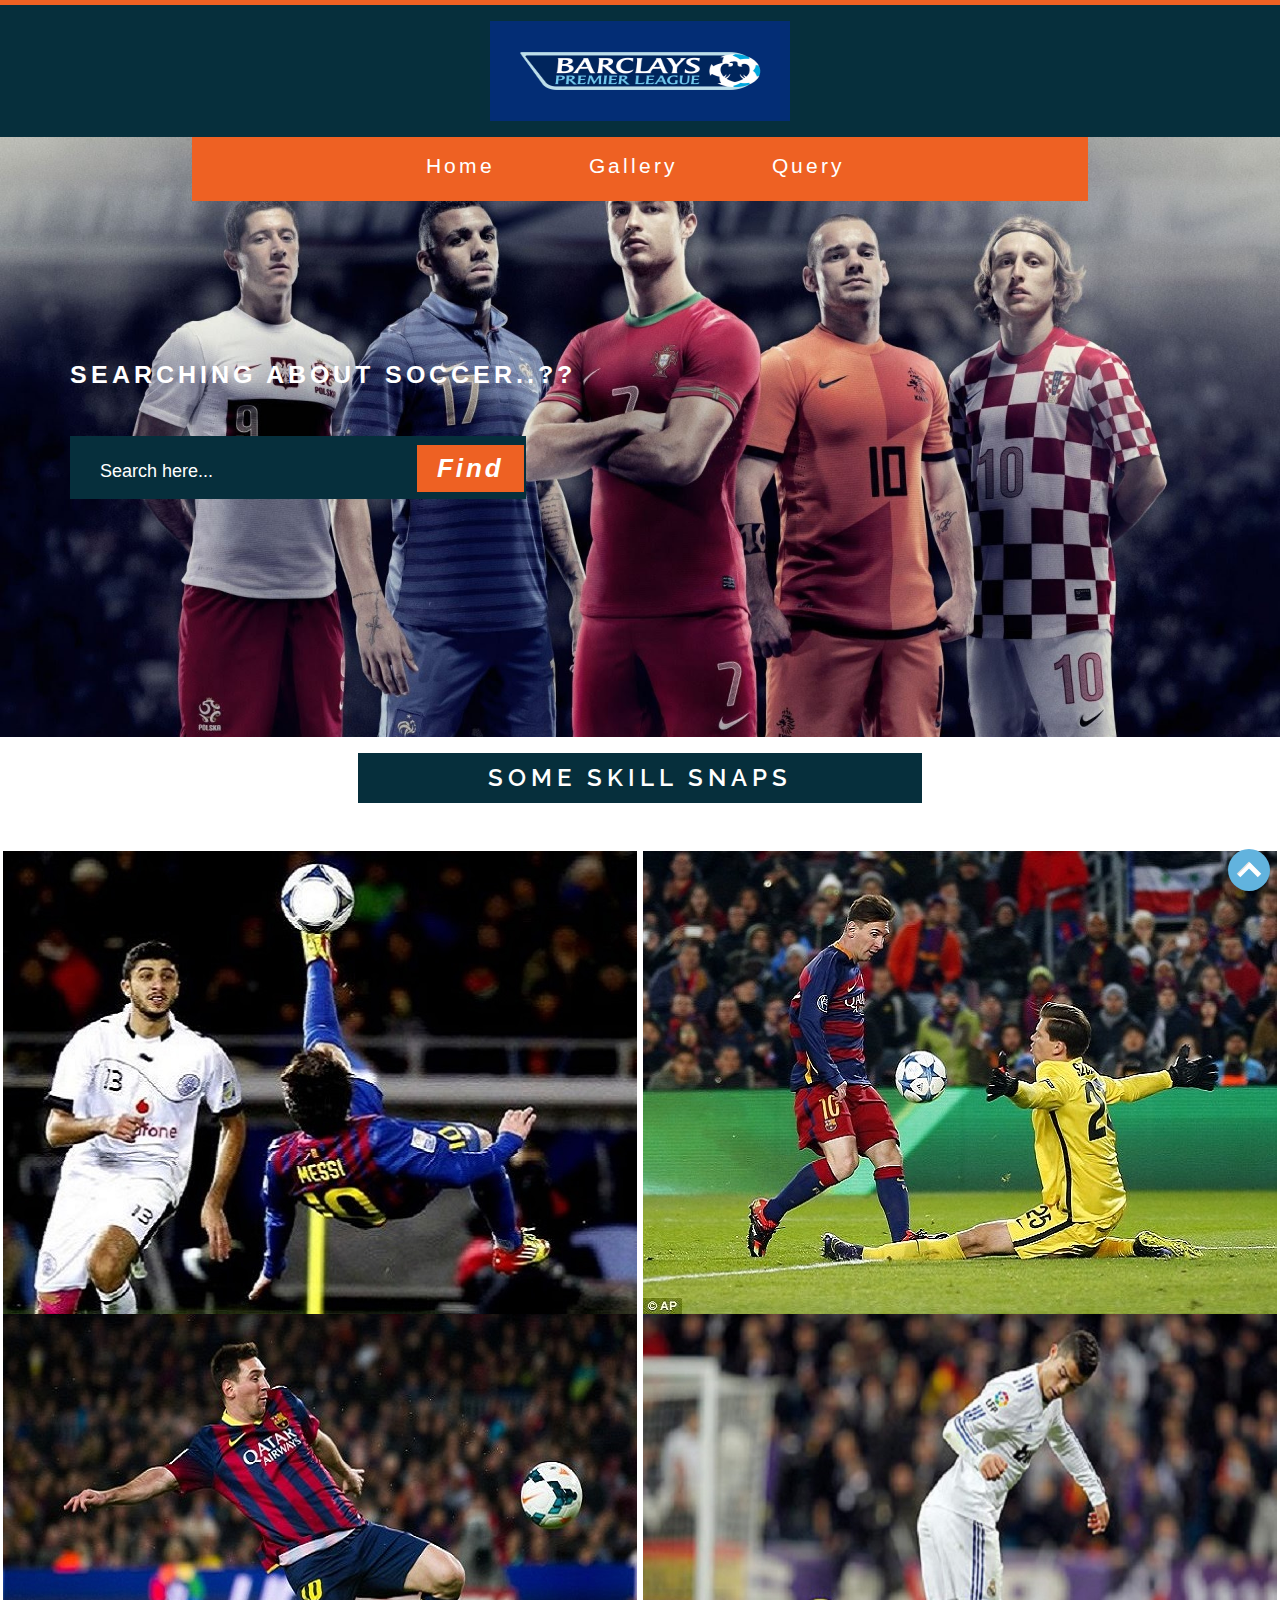
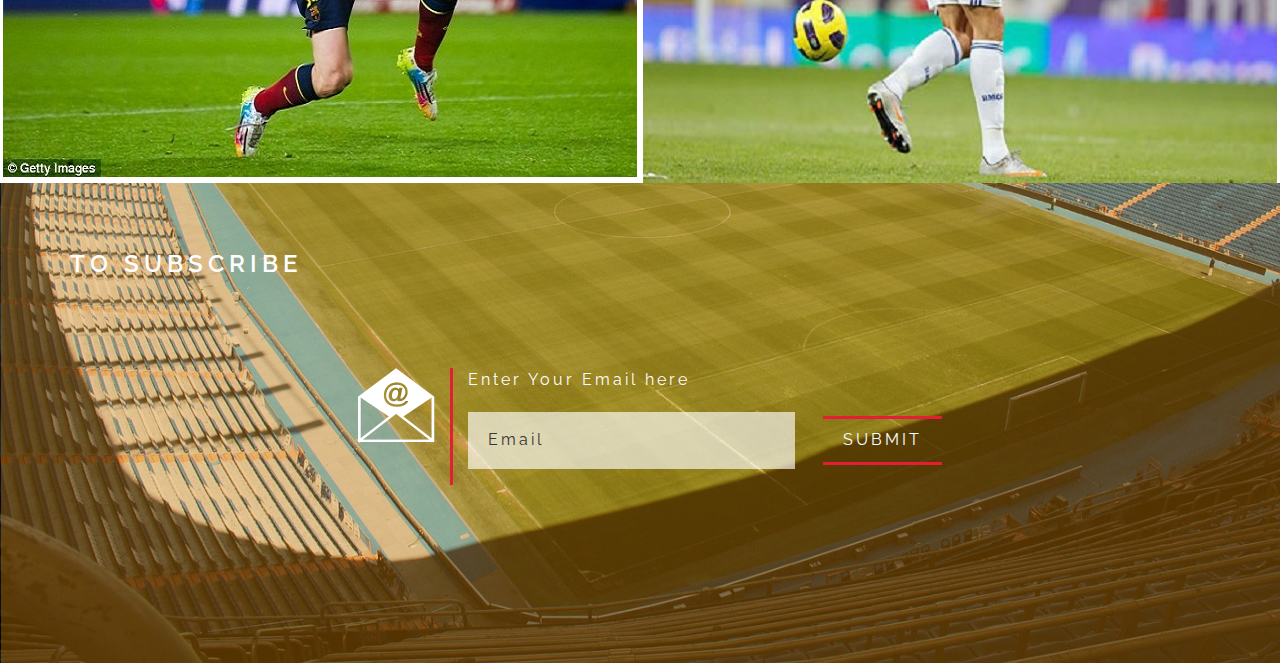
<file: index.html>
<!--A Design by W3layouts
Author: W3layout
Author URL: http://w3layouts.com
License: Creative Commons Attribution 3.0 Unported
License URL: http://creativecommons.org/licenses/by/3.0/
-->
<!DOCTYPE html>
<html>
<head>
<title>The Club Soccer flat Responsive Sports Category Bootstrap Website Template | Home :: w3layouts</title>
<meta name="viewport" content="width=device-width, initial-scale=1">	
<script type="application/x-javascript"> addEventListener("load", function() { setTimeout(hideURLbar, 0); }, false); function hideURLbar(){ window.scrollTo(0,1); } </script>
<meta name="keywords" content="Bootstrap Responsive Templates, Iphone Compatible Templates, Smartphone Compatible Templates, Ipad Compatible Templates, Flat Responsive Templates"/>
<link href="css/bootstrap.css" rel='stylesheet' type='text/css' />
<link href="css/style.css" rel='stylesheet' type='text/css' />
<link href='http://fonts.googleapis.com/css?family=Arimo:400,700,400italic,700italic' rel='stylesheet' type='text/css'> 
<link href='http://fonts.googleapis.com/css?family=Raleway:400,100,200,300,500,600,700,800,900' rel='stylesheet' type='text/css'> 
<script src="js/jquery-1.11.0.min.js"></script>
<!---- start-smoth-scrolling---->
<script type="text/javascript" src="js/move-top.js"></script>
<script type="text/javascript" src="js/easing.js"></script>
<script type="text/javascript">
			jQuery(document).ready(function($) {
				$(".scroll").click(function(event){		
					event.preventDefault();
					$('html,body').animate({scrollTop:$(this.hash).offset().top},1000);
				});
			});
</script>
<!---- start-smoth-scrolling---->
</head>
<body>
	<div class="head" id="home">
		<div class="container">
			<div class="logo">
				<a href="index.html"><img src="images/logoz.jpg" width="300" height="100" alt=""></a>
			</div>
			<div class="header">
				<div class="menu">
                    <a class="toggleMenu" href="#"><img src="images/menu-icon.png" alt="" /> </a>
					<ul class="nav" id="nav">
						<li><a href="index.html">Home</a></li>
						<li><a href="gallery.html">Gallery</a></li>
						<li><a href="blogs.php">Query</a></li>
						
					</ul>
                    <!----start-top-nav-script---->
		            <script type="text/javascript" src="js/responsive-nav.js"></script>
					<script type="text/javascript">
					jQuery(document).ready(function($) {
						$(".scroll").click(function(event){		
							event.preventDefault();
							$('html,body').animate({scrollTop:$(this.hash).offset().top},1000);
						});
					});
					</script>
		<!----//End-top-nav-script---->
				</div>
				<div class="clearfix"> </div>
			</div>
		</div>
	</div>
	<div class="banner"> 
	    <div class="banner-text">
	    	<div class="container">
				<h1>SEARCHING ABOUT SOCCER..??</h1>
				
				<div class="search">
				<form method='post' action ='t.php'>
					<input type="text" value="Search here..." name='f' onfocus="this.value = '';" onblur="if (this.value == '') {this.value = 'Search here...';}">
					<input type="submit" value='Find'><?php
   $str = $_POST["f"];
   $_SESSION["f"] = $str;
   ?>
   </form>
			 	</div>
			 </div>
		</div>
	</div>
	<!--start-website-->
	<!--Responsive-tabs-Starts-Here-->
	</div>
	
					 <script src="js/easyResponsiveTabs.js" type="text/javascript"></script>
					    <script type="text/javascript">
						    $(document).ready(function () {
						        $('#horizontalTab').easyResponsiveTabs({
						            type: 'default', //Types: default, vertical, accordion           
						            width: 'auto', //auto or any width like 600px
						            fit: true   // 100% fit in a container
						        });
						    });
						   </script>
					<!-- Partners Starts Here --->
		<!--Responsive-tabs-ends-Here-->
	<!--end-website-->
	<!--start-special-->
	<div class="special">
		<div class="special-top">
			<h3>SOME SKILL SNAPS</h3>
		</div>
		<div class="special-bottom">
			<div class="col-md-6 special-bottom-left">
						<a href="" class="b-link-stripe b-animate-go  thickbox">
									<img class="port-pic" class="img-responsive" src="images/1.jpg" />
									<div class="b-wrapper">
										<h2 class="b-animate b-from-left b-from   b-delay03 ">
											<img src="images/spl-img.png" alt="">
											<span style="font-size:30px">By-cycle Kick</span>
										</h2>
									</div>
						</a>
			</div>
			<div class="col-md-6 special-bottom-left">
						<a href="" class="b-link-stripe b-animate-go  thickbox">
									<img class="port-pic" class="img-responsive" src="images/2.jpg" />
									<div class="b-wrapper">
										<h2 class="b-animate b-from-left b-from   b-delay03 ">
											<img src="images/spl-img.png" alt="">
											<span style="font-size:30px">CHIP</span>
										</h2>
									</div>
						</a>
			</div>
			<div class="clearfix"> </div>
			<div class="col-md-6 special-bottom-left">
						<a href="" class="b-link-stripe b-animate-go  thickbox">
						<p>  </p>
									<img class="port-pic" class="img-responsive" src="images/3.jpg" />
									<div class="b-wrapper">
										<h2 class="b-animate b-from-left b-from   b-delay03 ">
											<img src="images/spl-img.png" alt="">
											<span style="font-size:30px">CURL</span>
										</h2>
									</div>
						</a>
			</div>
			<div class="col-md-6 special-bottom-left">
						<a href="" class="b-link-stripe b-animate-go  thickbox">
									<img class="port-pic" class="img-responsive" src="images/4.jpg" />
									<div class="b-wrapper">
										<h2 class="b-animate b-from-left b-from   b-delay03 ">
											<img src="images/spl-img.png" alt="">
											<span Style="font-size:30px">BACK HEEL</span>
										</h2>
									</div>
						</a>
			</div>
			<div class="clearfix"> </div>
		</div>
	</div>
	<!--end-special-->
	<!--start-news-->
	
	<!--end-news-->
	<!--start-footer-->
	<div class="footer">
		<div class="container">
			<div class="footer-main">
				<h3> TO SUBSCRIBE</h3>
				<div class="footer-bottom">
					<div class="col-md-4 footer-bottom-left">
						<img src="images/msg.png" alt="">
					</div>
					<div class="col-md-8 footer-bottom-right">
						<small>Enter Your Email here</small>
						<div class="contact-text">
							<input type="text" value="Email" onfocus="this.value = '';" onblur="if (this.value == '') {this.value = 'Email';}"/>
							<input type="submit" value="SUBMIT" >
						</div>
					</div>
					<div class="clearfix"></div>
					<div class="ftr">

					</div>
				</div>
			</div>
		</div>
		<a href="#home" id="toTop" class="scroll" style="display: block;"> <span id="toTopHover" style="opacity: 1;"> </span></a>
	</div>
	<!--end-footer-->
</body>
</html>
</file>
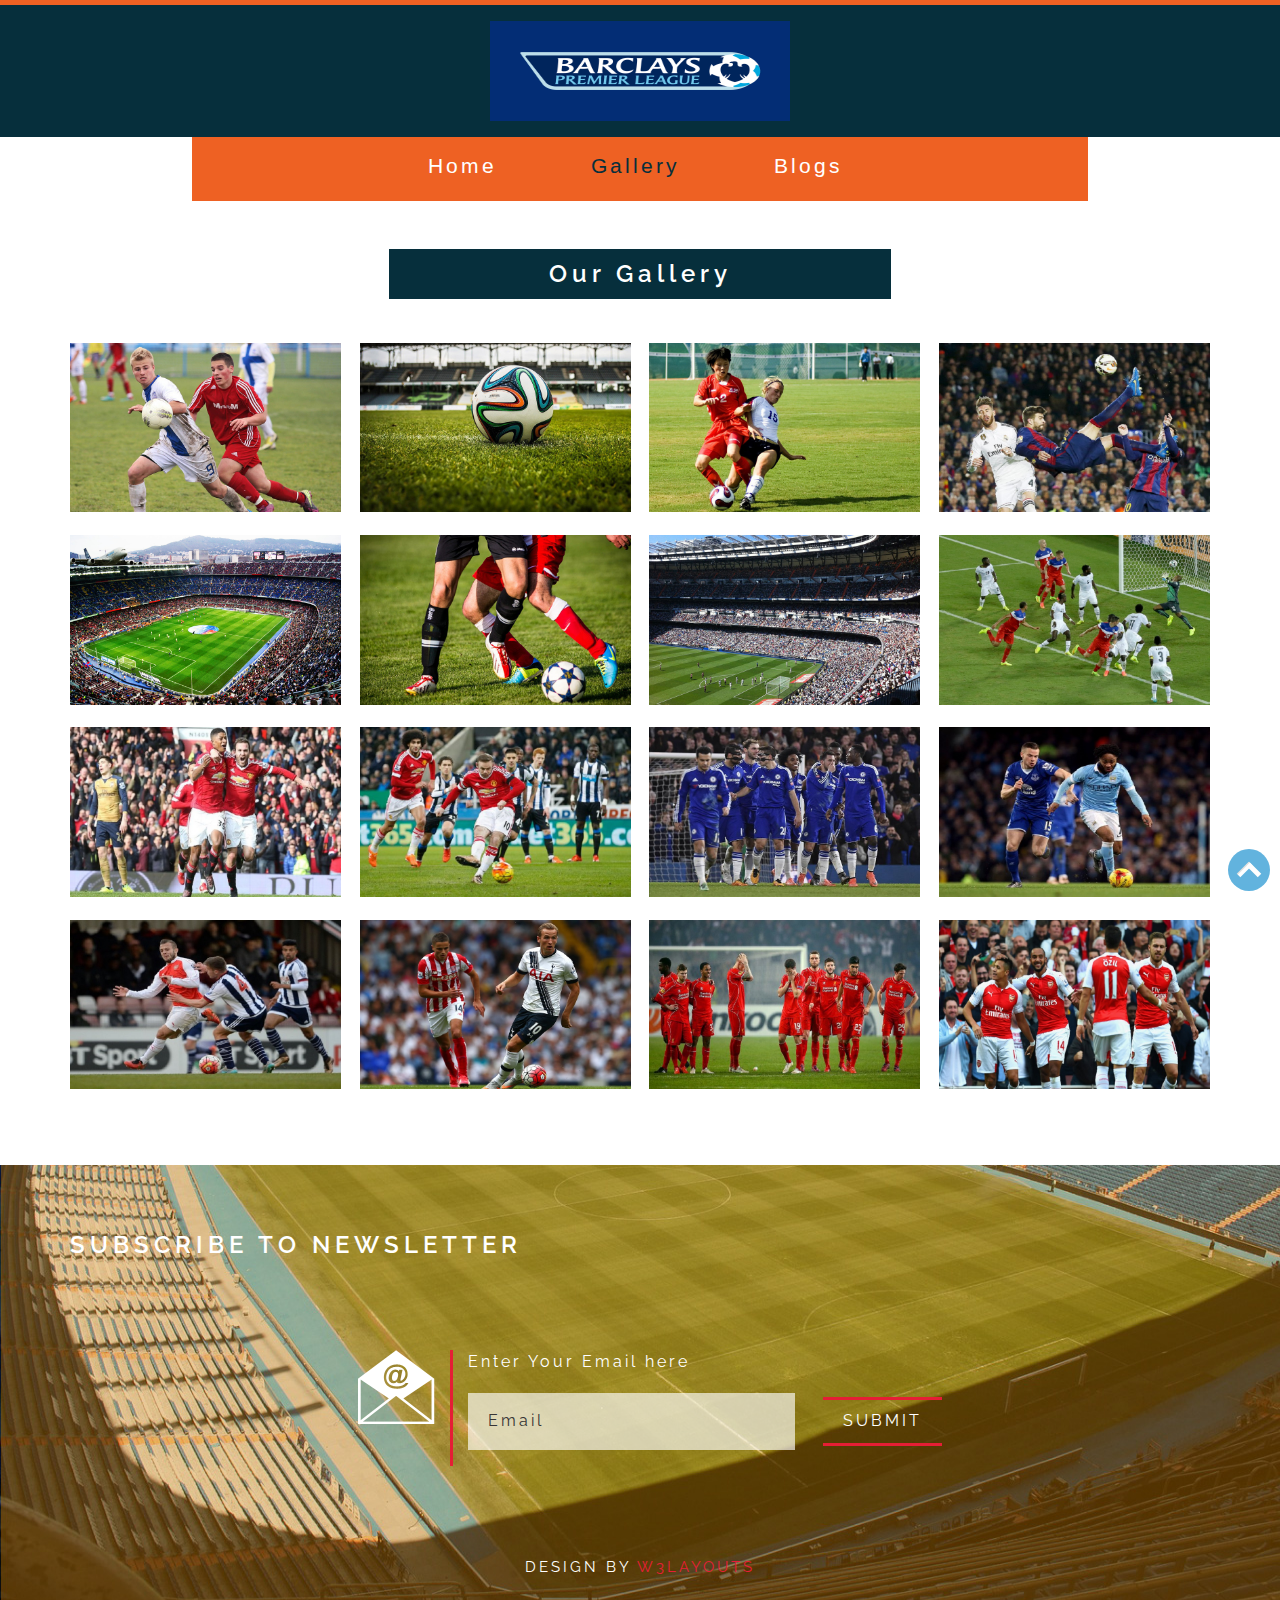
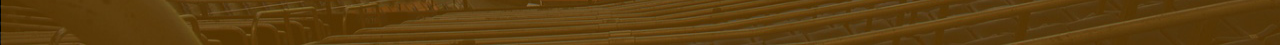
<file: gallery.html>
<!--A Design by W3layouts
Author: W3layout
Author URL: http://w3layouts.com
License: Creative Commons Attribution 3.0 Unported
License URL: http://creativecommons.org/licenses/by/3.0/
-->
<!DOCTYPE html>
<html>
<head>
<title>The Club Soccer flat Responsive Sports Category Bootstrap Website Template | Gallery :: w3layouts</title>
<meta name="viewport" content="width=device-width, initial-scale=1">	
<script type="application/x-javascript"> addEventListener("load", function() { setTimeout(hideURLbar, 0); }, false); function hideURLbar(){ window.scrollTo(0,1); } </script>
<meta name="keywords" content="Bootstrap Responsive Templates, Iphone Compatible Templates, Smartphone Compatible Templates, Ipad Compatible Templates, Flat Responsive Templates"/>
<link href="css/bootstrap.css" rel='stylesheet' type='text/css' />
<link href="css/style.css" rel='stylesheet' type='text/css' />
<link href='http://fonts.googleapis.com/css?family=Arimo:400,700,400italic,700italic' rel='stylesheet' type='text/css'> 
<link href='http://fonts.googleapis.com/css?family=Raleway:400,100,200,300,500,600,700,800,900' rel='stylesheet' type='text/css'> 
<script src="js/jquery-1.11.0.min.js"></script>
<!---- start-smoth-scrolling---->
<script type="text/javascript" src="js/move-top.js"></script>
<script type="text/javascript" src="js/easing.js"></script>
<script type="text/javascript">
			jQuery(document).ready(function($) {
				$(".scroll").click(function(event){		
					event.preventDefault();
					$('html,body').animate({scrollTop:$(this.hash).offset().top},1000);
				});
			});
</script>
<!--end-smoth-scrolling-->
<!--start-gallery-->
<script type="text/javascript" src="js/jquery.fancybox.js"></script>
	<link rel="stylesheet" type="text/css" href="css/jquery.fancybox.css" media="screen" />
   <script type="text/javascript">
		$(document).ready(function() {
			/*
			 *  Simple image gallery. Uses default settings
			 */

			$('.fancybox').fancybox();

		});
	</script>
<!--end-gallery-->
</head>
<body>
	<div class="head" id="home">
		<div class="container">
			<div class="logo">
				<a href="index.html"><img src="images/logoz.jpg" width="300" height="100" alt=""></a>
			</div>
			<div class="header">
				<div class="menu">
                    <a class="toggleMenu" href="#"><img src="images/menu-icon.png" alt="" /> </a>
					<ul class="nav" id="nav">
						<li><a href="index.html">Home</a></li>
						<li><a href="gallery.html" class="active">Gallery</a></li>
						<li><a href="blogs.html">Blogs</a></li>
			
			
					</ul>
                    <!----start-top-nav-script---->
		            <script type="text/javascript" src="js/responsive-nav.js"></script>
					<script type="text/javascript">
					jQuery(document).ready(function($) {
						$(".scroll").click(function(event){		
							event.preventDefault();
							$('html,body').animate({scrollTop:$(this.hash).offset().top},1000);
						});
					});
					</script>
		<!----//End-top-nav-script---->
				</div>
				<div class="clearfix"> </div>
			</div>
		</div>
	</div>
	<!--Work-Starts-Here-->
	 <!-- content-section-starts -->
	 <div class="gallery-content">
	 <div class="container">
		<div class="gallery-content-head text-left">
			<h3>Our Gallery</h3>
			
		</div>
			<div class="section group">
				<div class="grid_1_of_4 images_1_of_4">
					 <a class="fancybox" href="images/one-1.jpg" data-fancybox-group="gallery" title="Lorem ipsum dolor sit amet"><img src="images/one-1.jpg" class="img-style row6" alt=""><span> </span></a>
				</div>
				<div class="grid_1_of_4 images_1_of_4">
					  <a class="fancybox" href="images/g1.jpg" data-fancybox-group="gallery" title="Etiam quis mi eu elit temp"><img src="images/g1.jpg" class="img-style row6" alt=""><span> </span></a>
				</div>
				<div class="grid_1_of_4 images_1_of_4">
					  <a class="fancybox" href="images/one-3.jpg" data-fancybox-group="gallery" title="Cras neque mi, semper leon"><img src="images/one-3.jpg" class="img-style row6" alt=""><span> </span></a>
				</div>
				<div class="grid_1_of_4 images_1_of_4">
					  <a class="fancybox" href="images/6.jpg" data-fancybox-group="gallery" title="Sed vel sapien vel sem uno"><img src="images/5.jpg" class="img-style row6" alt=""><span> </span></a>
				</div>
			</div> 	
			<div class="section group">
				<div class="grid_1_of_4 images_1_of_4">
					 <a class="fancybox" href="images/16.jpg" data-fancybox-group="gallery" title="Lorem ipsum dolor sit amet"><img src="images/16.jpg" class="img-style row6" alt=""><span> </span></a>
				</div>
				<div class="grid_1_of_4 images_1_of_4">
					  <a class="fancybox" href="images/one-2.jpg" data-fancybox-group="gallery" title="Etiam quis mi eu elit temp"><img src="images/one-2.jpg" class="img-style row6" alt=""><span> </span></a>
				</div>
				<div class="grid_1_of_4 images_1_of_4">
					  <a class="fancybox" href="images/g4.jpg" data-fancybox-group="gallery" title="Cras neque mi, semper leon"><img src="images/g4.jpg" class="img-style row6" alt=""><span> </span></a>
				</div>
				<div class="grid_1_of_4 images_1_of_4">
					  <a class="fancybox" href="images/6.jpg" data-fancybox-group="gallery" title="Sed vel sapien vel sem uno"><img src="images/6.jpg" class="img-style row6" alt=""><span> </span></a>
				</div>
			</div>
			<div class="section group">
				<div class="grid_1_of_4 images_1_of_4">
					 <a class="fancybox" href="images/7.jpg" data-fancybox-group="gallery" title="Lorem ipsum dolor sit amet"><img src="images/7.jpg" class="img-style row6" alt=""><span> </span></a>
				</div>
				<div class="grid_1_of_4 images_1_of_4">
					  <a class="fancybox" href="images/8.jpg" data-fancybox-group="gallery" title="Etiam quis mi eu elit temp"><img src="images/8.jpg" class="img-style row6" alt=""><span> </span></a>
				</div>
				<div class="grid_1_of_4 images_1_of_4">
					  <a class="fancybox" href="images/9.jpg" data-fancybox-group="gallery" title="Cras neque mi, semper leon"><img src="images/9.jpg" class="img-style row6" alt=""><span> </span></a>
				</div>
				<div class="grid_1_of_4 images_1_of_4">
					  <a class="fancybox" href="images/10.jpg" data-fancybox-group="gallery" title="Sed vel sapien vel sem uno"><img src="images/10.jpg" class="img-style row6" alt=""><span> </span></a>
				</div>
			</div> 				
			
			<div class="section group">
				<div class="grid_1_of_4 images_1_of_4">
					 <a class="fancybox" href="images/14.jpg" data-fancybox-group="gallery" title="Lorem ipsum dolor sit amet"><img src="images/14.jpg" class="img-style row6" alt=""><span> </span></a>
				</div>
				<div class="grid_1_of_4 images_1_of_4">
					  <a class="fancybox" href="images/11.jpg" data-fancybox-group="gallery" title="Etiam quis mi eu elit temp"><img src="images/11.jpg" class="img-style row6" alt=""><span> </span></a>
				</div>
				<div class="grid_1_of_4 images_1_of_4">
					  <a class="fancybox" href="images/12.jpg" data-fancybox-group="gallery" title="Cras neque mi, semper leon"><img src="images/12.jpg" class="img-style row6" alt=""><span> </span></a>
				</div>
				<div class="grid_1_of_4 images_1_of_4">
					  <a class="fancybox" href="images/13.jpg" data-fancybox-group="gallery" title="Sed vel sapien vel sem uno"><img src="images/13.jpg" class="img-style row6" alt=""><span> </span></a>
				</div>
			</div> 	
   </div>
</div>
	 <!-- content-section-ends -->
	<!--Work-Ends-Here-->
	<!--start-footer-->
	<div class="footer">
		<div class="container">
			<div class="footer-main">
				<h3>SUBSCRIBE TO NEWSLETTER</h3>
				<div class="footer-bottom">
					<div class="col-md-4 footer-bottom-left">
						<img src="images/msg.png" alt="">
					</div>
					<div class="col-md-8 footer-bottom-right">
						<small>Enter Your Email here</small>
						<div class="contact-text">
							<input type="text" value="Email" onfocus="this.value = '';" onblur="if (this.value == '') {this.value = 'Email';}"/>
							<input type="submit" value="SUBMIT" >
						</div>
					</div>
					<div class="clearfix"></div>
					<div class="ftr">
						<p>DESIGN BY <a href="http://w3layouts.com/"> W3LAYOUTS</a></p>
					</div>
				</div>
			</div>
		</div>
		<a href="#home" id="toTop" class="scroll" style="display: block;"> <span id="toTopHover" style="opacity: 1;"> </span></a>
	</div>
	<!--end-footer-->
</body>
</html>
</file>
<file: css/style.css>
/*
Author: W3layout
Author URL: http://w3layouts.com
License: Creative Commons Attribution 3.0 Unported
License URL: http://creativecommons.org/licenses/by/3.0/
*/
h4, h5, h6,
h1, h2, h3 {margin-top: 0;}
ul, ol {margin: 0;}
p {margin: 0;}
html, body{
   font-family: 'Arimo', sans-serif;
   font-size: 100%;
   background:#fff; 
}
body a{
	transition:0.5s all;
	-webkit-transition:0.5s all;
	-moz-transition:0.5s all;
	-o-transition:0.5s all;
	-ms-transition:0.5s all;
}
/*--start-head--*/
.head{
	background:#062f3c;
	padding:1em 0px;
	border-top:5px solid #ee6123;
	position: relative;
}
.logo{
	text-align:center;
}
/*--start-head--*/
/*--start-banner--*/
.menu ul li a span{
	background: url(../images/icons.png) no-repeat 0px 0px;
	width: 16px;
	height: 16px;
	display: block;
}
.menu ul li a span.twitter {
	background-position: 0px 0px;
}
.menu ul li a span.facebook {
	background-position: -16px 0px;
}
.menu ul li a span:hover, .footer-main-right ul li span:hover {
	transition: 0.5s all;
	-webkit-transition: 0.5s all;
	-moz-transition: 0.5s all;
	-o-transition: 0.5s all;
	-ms-transition: 0.5s all;
}
.menu {
	text-align: center;
}
.menu li{
	display:inline-block;
	margin: 0px 10px;
}
 .menu li:first-child{
   	margin-left:0;
}
.menu li a {
	display: block;
	font-size: 21px;
	font-weight: 400;
	color: #fff;
	letter-spacing: 3px;
	-webkit-transition: all 0.3s ease;
	-moz-transition: all 0.3s ease;
	-o-transition: all 0.3s ease;
	transition: all 0.3s ease;
	text-align: center;
}
#nav .current a {
    	color:#fb326f;
   	-webkit-transition: all 0.3s ease;
	-moz-transition: all 0.3s ease;
	-o-transition: all 0.3s ease;
	transition: all 0.3s ease;
}
.menu li a:hover,.menu li a.active{
	color:#062f3c;
} 
.toggleMenu {
	display:  none;
    	border-radius:2em; 
    	-webkit-border-radius:2em;
    	-moz-border-radius:2em;
    	-o-border-radius:2em; 
    	float:right;
}
.nav:before,
.nav:after {
    content: " "; 
    display: table; 
}
.nav:after {
    clear: both;
}
.nav ul {
    list-style: none;
}
.nav > li > a{
	margin: 0px 10px;
	padding: 14px 25px 20px 25px;
}
@media screen and (max-width:800px) {
    .active {
        display: block;
    }
    
    .nav {
	     list-style: none;
	     *zoom: 1;
	     width:100%;
		 position: absolute;
		 right:23px;
		 top:45px;
		 z-index: 9999;
    }
   .menu li a span.messages{
    	text-align:center;
    	top:15px;
    }
    .nav li ul{
    	width:100%;   	
    }
    .menu ul{
    	margin:0;
    }
    .nav > li.hover > ul {
        width:100%;
    }
    .nav > li {
        float: none;
        display:block;
    }
    .nav ul {
        display: block;
    }
   .nav > li.hover > ul , .nav li li.hover ul {
        position: static;
    }
     .nav li:first-child a{
     	border-top:none;
	display: block;
     }
 }
 @media (max-width:768px){
.menu{
      width:100%;
	float: none;
	margin: 7px 0px;
}
.toggleMenu img {
	width: 95%;
}
.nav {
	right: 0px;
}
.menu ul.nav{
	margin-top:0px;
}
ul.nav{
        display:none;
	background:#000;
	border:1px solid #fff;
	padding: 7px 0px;
}
.menu ul.nav li{
       	display:block;
       	text-align:center;
      	margin:0px;
      	padding: 0px 0px;
      	border: none;
}
.menu ul li a span {
	margin: 0 auto;
}
}
.header {
	background:#ee6123;
	position: absolute;
	width: 70%;
	left: 15%;
	top: 100%;
	z-index: 3;
}
.banner{
  background: url(../images/banner.jpg) no-repeat center top;
  background-size: cover;
  -webkit-background-size: cover;
  -moz-background-size: cover;
  -o-background-size: cover;
  min-height: 600px;
  padding-top: 14em;
}
.banner-text h1 {
	font-size: 1.7em;
	font-weight: 700;
	margin: 0;
	color: #fff;
	letter-spacing: 4px;
}
.banner-text p{
	font-size:1.7em;
	font-weight:700;
	margin-top:14px;
	color:#fff;
	letter-spacing: 4px;
}
.search {
  	display: inline-block;
  	width: 40%;
  	background: #062f3c;
  	padding: 5px 0px 7px 0px;
  	margin-top: 3em;
}
.search input[type="text"] {
  	display: inline-block;
  	outline: none;
  	padding: 14px 20px 7px 20px;
  	width: 73%;
  	border: 0;
  	-webkit-appearance: none;
  	background: #062f3c;
  	font-family: 'Lato', sans-serif;
  	margin-left: 10px;
  	font-size: 18px;
  	color: #fff;
  	font-weight: 100;
}
.search input[type="submit"] {
	border: 0;
	padding: 5px 20px;
	background: #ee6123;
	color: #fff;
	outline: none;
	-webkit-appearance: none;
	cursor: pointer;
	font-family: 'Lato', sans-serif;
	font-size: 26px;
	font-weight: 600;
	letter-spacing: 3px;
	font-style: italic;
	margin-top: 4px;
}
.search input[type="submit"]:hover{
	color:#61b3de;
	transition:0.5s all;
	-webkit-transition:0.5s all;
	-moz-transition:0.5s all;
	-o-transition:0.5s all;
	-ms-transition:0.5s all;
}
/*--Slider-part-Ends-Here--*/
/*--end-banner--*/
/*--start-website--*/
.website{
	padding-top:4em;
}
.website-top{
	text-align:center;
	margin-bottom: 3em;
}
.website-top h3,.special-top h3{
	color: #fff;
	font-size: 1.5em;
	font-weight: 600;
	margin: 0px auto;
	width: 44%;
	font-family: 'Raleway', sans-serif;
	background: #062f3c;
	letter-spacing: 5px;
	padding: 12px 0px;
}
/*--- Responsive Tabs ---*/
/******** SAP ************/
.sap_tabs{
	clear:both;
	padding: 1em 0 4em;
	font-family: 'Roboto', sans-serif;
	width: 80%;
	margin: 0 auto;
}
.top1{
	margin-top: 2%;
}
.resp-tabs-list {
	width: 100%;
	list-style: none;
	padding: 0;
}
.resp-tab-item:first-child{
	border-left:none;
}
.resp-tab-item:last-child{
	margin-right:0px;;
}
.resp-tab-item {
	border-top: 5px solid #fff;
  	border-bottom: 5px solid #fff;
	color: #062f3c;
	font-size: 1.45em;
	letter-spacing: 4px;
	font-weight: 600;
	cursor: pointer;
	padding: 12px 8px;
	display: inline-block;
	margin-right: 4.1em;
	text-align: center;
	list-style: none;
	float: left;
	font-family: 'Raleway', sans-serif;
	outline: none;
	-webkit-transition: all 0.3s ease-out;
	-moz-transition: all 0.3s ease-out;
	-ms-transition: all 0.3s ease-out;
	-o-transition: all 0.3s ease-out;
	transition: all 0.3s ease-out;
}
.resp-tab-item:hover {
	text-shadow: none;
	color: #f68236;
}
.resp-tab-active{
	text-shadow: none;
	color:#062f3c;
	border-top: 5px solid #ee4a02;
	border-bottom: 5px solid #ee4a02;
}
.resp-tabs-container {
	padding: 0px;
	clear: left;
}
h2.resp-accordion {
	cursor: pointer;
	padding: 5px;
	display: none;
}
.resp-tab-content {
	display: none;
}
.resp-content-active, .resp-accordion-active {
   display: block;
}
h2.resp-accordion {
	font-size:1em;
	margin: 0px;
	padding: 10px 15px;
	background:#f77462;
	margin:10px 0;
	color:#fff;
}
h2.resp-accordion:hover{
	background:#6CC5D9;
	text-shadow: none;
	color: #FFF;
}
@media only screen and (max-width:480px) {
.sap_tabs{
	padding-top:0;
}
.resp-tabs-container{
	padding:10px;
}
ul.resp-tabs-list {
  	display: none;
}
h2.resp-accordion {
  	display: block;
  	text-align: center;
}
.resp-vtabs .resp-tab-content {
  	border: 1px solid #C1C1C1;
}
.resp-vtabs .resp-tabs-container {
	border: none;
	float: none;
	width: 100%;
	min-height: initial;
	clear: none;
}
.resp-accordion-closed {
	display: none !important;
}
}
ul.tab_list{
	list-style: none;
	padding:1em;
}
ul.tab_list li {
	margin-bottom: 10px;
}
ul.tab_list li a {
	color: #888;
	font-size: 0.8125em;
	line-height: 1.8em;
	vertical-align: top;
	text-decoration: none;
}
ul.tab_list li a:hover {
	color:#333;
}
/*--- Responsive Tabs ---*/
.facts {
	padding-top: 3.5em;
	text-align: center;
}
.facts p {
	text-align: left;
	margin-top: 2em;
	line-height: 1.9em;
	color: #333131;
	font-family: 'Raleway', sans-serif;
	font-size: 17px;
	font-weight: 500;
	letter-spacing: 3px;
}
/*--end-website--*/
/*--start-special--*/
.special{
	padding-top:1em;
	text-align: center;
}
/*-----------------------------------------------------------------------------------*/
/*	Strip
/*-----------------------------------------------------------------------------------*/
.b-link-stripe{
	position:relative;
	display:inline-block;
	vertical-align:top;
	font-weight: 300;
	overflow:hidden;
}
.b-link-stripe .b-wrapper{
	position:absolute;
	width:100%;
	height:100%;
	top:0;
	left:0;
	text-align:center;
	color:#ffffff;
	overflow:hidden;
}
.b-link-stripe .b-line{
	position:absolute;
	top:0;
	bottom:0;
	width:20%;
	background:rgba(75, 202, 255, 0.85);
	transition:all 0.5s linear;
	-moz-transition:all 0.5s linear;
	-ms-transition:all 0.5s linear;
	-o-transition:all 0.5s linear;
	-webkit-transition:all 0.5s linear;
	opacity:0;
	visibility:hidden; /* lt-ie9 */
}
/* lt-ie9 */
.b-link-stripe:hover .b-line{
	visibility:visible;
}
.b-link-stripe .b-line1{
	left:0;
}
.b-link-stripe .b-line2{
	left:20%;
	transition-delay:0.1s !important;
	-moz-transition-delay:0.1s !important;
	-ms-transition-delay:0.1s !important;
	-o-transition-delay:0.1s !important;
	-webkit-transition-delay:0.1s !important;
}
.b-link-stripe .b-line3{
	left:40%;
	transition-delay:0.2s !important;
	-moz-transition-delay:0.2s !important;
	-ms-transition-delay:0.2s !important;
	-o-transition-delay:0.2s !important;
	-webkit-transition-delay:0.2s !important;
}
.b-link-stripe .b-line4{
	left:60%;
	transition-delay:0.3s !important;
	-moz-transition-delay:0.3s !important;
	-ms-transition-delay:0.3s !important;
	-o-transition-delay:0.3s !important;
	-webkit-transition-delay:0.3s !important;
}
.b-link-stripe .b-line5{
	left:80%;
	transition-delay:0.4s !important;
	-moz-transition-delay:0.4s !important;
	-ms-transition-delay:0.4s !important;
	-o-transition-delay:0.4s !important;
	-webkit-transition-delay:0.4s !important;
}
.b-link-stripe:hover .b-line{
	opacity:1;
}
/*-----------------------------------------------------------------------------------*/
/*	Animation effects
/*-----------------------------------------------------------------------------------*/
.b-animate-go{
	text-decoration:none;
}
.b-animate{
	transition: all 0.5s;
	-moz-transition: all 0.5s;
	-ms-transition: all 0.5s;
	-o-transition: all 0.5s;
	-webkit-transition: all 0.5s;
	visibility: hidden;
	font-size:1.1em;
	font-weight:700;
}
.b-animate img {
	margin-top: 20%;
	display: -webkit-inline-box;
}
.b-animate span {
	font-family: 'Raleway', sans-serif;
	display: block;
	font-size: 18px;
	padding-top: 2.6em;
	display: block;
	line-height: 1.6em;
	font-weight: 300;
	width: 76%;
	letter-spacing: 3px;
	margin: 0 auto;
}
.b-animate label{
	display:block;
	font-size:0.875em;
	margin-top:0.5em;
	transition:0.5s all;
	-webkit-transition:0.5s all;
	-moz-transition:0.5s all;
	-ms-transition:0.5s all;
	-o-transition:0.5s all;
}
.b-animate label:hover{
	color:#000;
	cursor:pointer;
}
/* lt-ie9 */
.b-animate-go:hover .b-animate{
	visibility:visible;
}
.b-from-left{
	position: relative;
	left: -100%;
	background:rgba(97, 179, 222, 0.64);
	background-size: 100% 100%;
	top: 0px;
	margin: 0;
	min-height: 557px;
}
.b-animate-go:hover .b-from-left{
	left:0;
}
.col-md-3.food-left-grid {
padding: 0;
}
img.port-pic {
	width: 100%;
}
.f-grid {
	margin-bottom: 24px;
}
/*----bottom-grids--------------*/
.col-md-6.special-bottom-left {
	padding: 0;
}
.special-bottom {
	margin-top: 3em;
}
/*--end-special--*/
/*--start-news--*/
.news{
	background:#373535;
	padding:4em 0px;
}
.news-top h3,.footer-main h3{
	color: #fff;
	font-size: 1.5em;
	font-weight: 600;
	margin: 0px;
	font-family: 'Raleway', sans-serif;
	letter-spacing: 5px;
}
.news-bottom {
	margin-top: 3em;
}
.news-bottom-left p {
	color: #ee6123;
	font-size: 19px;
	letter-spacing: 2px;
	line-height: 1.6em;
	margin-top: 12px;
	font-weight: 400;
	text-transform: uppercase;
}
.news-btn {
	margin-top: 1em;
}
.news-btn a {
	color: #cecdcd;
	font-size: 17px;
	font-weight: 100;
	text-decoration: underline;
	letter-spacing: 3px;
}
.news-btn a:hover{
	color:#ee6123;
	transition:0.5s all;
	-webkit-transition:0.5s all;
	-moz-transition:0.5s all;
	-o-transition:0.5s all;
	-ms-transition:0.5s all;
}
/*--end-news--*/
/*--start-footer--*/
.footer{
	background:url(../images/footer-banner.jpg) no-repeat;
	background-size:100% 100%;
	min-height:500px;
}
.footer-main h3 {
	margin-top:3em;
}
.col-md-4.footer-bottom-left {
	text-align: right;
}
.footer-bottom {
	margin-top: 8%;
}
.col-md-8.footer-bottom-right {
	border-left: 3px solid #e51e35;
}
.footer-bottom-right small {
	color: #fff;
	font-weight: 400;
	font-size: 16px;
	font-family: 'Raleway', sans-serif;
	letter-spacing: 3px;
}
.contact-text input[type="text"] {
	width: 45%;
	color: #373535;
	margin-right: 1.5em;
	outline: none;
	font-family: 'Raleway', sans-serif;
	background: rgba(255, 255, 255, 0.65);
	font-size: 16px;
	font-weight: 400;
	letter-spacing: 3px;
	padding: 17px 20px;
	margin-bottom: 1em;
	border: none;
	-webkit-appearance: none;
}
.contact-text input[type="submit"] {
	border: none;
	outline: none;
	color: #fff;
	background: none;
	padding: 10px 20px;
	font-family: 'Raleway', sans-serif;
	font-size: 16px;
	letter-spacing: 3px;
	font-weight: 400;
	margin-top: 1.5em;
	-webkit-appearance: none;
	border-top: 3px solid #e51e35;
	border-bottom: 3px solid #e51e35;
	transition:0.5s all;
	-webkit-transition:0.5s all;
	-moz-transition:0.5s all;
	-o-transition:0.5s all;
	-ms-transition:0.5s all;
}
.contact-text input[type="submit"]:hover{
	border-top: 3px solid #fff;
	border-bottom: 3px solid #fff;
}
.ftr{
	text-align:center;
	margin-top: 8%;
}
.ftr p {
	color: #fff;
	font-size: 15px;
	font-weight: 400;
	font-family: 'Raleway', sans-serif;
	letter-spacing: 3px;
}
.ftr p a{
	color:#e71d37;
}
.ftr p a:hover{
	color:#fff;
	transition:0.5s all;
	-webkit-transition:0.5s all;
	-moz-transition:0.5s all;
	-o-transition:0.5s all;
	-ms-transition:0.5s all;
	text-decoration:none;
}
/*--end-footer--*/
#toTop {
	display: none;
	text-decoration: none;
	position: fixed;
	bottom: 10px;
	right: 10px;
	overflow: hidden;
	width: 42px;
	height: 42px;
	border: none;
	text-indent: 100%;
	background: url(../images/up-arrow.png) no-repeat 0px 0px #61b3de;
	border-radius: 50%;
	-webkit-border-radius: 50%;
	-moz-border-radius: 50%;
	-o-border-radius: 50%;
	-ms-border-radius: 50%;
}
/*--start-contact--*/
.contact-top h3{
	color: #fff;
	font-size: 1.5em;
	font-weight: 600;
	margin: 0px auto;
	width: 44%;
	font-family: 'Raleway', sans-serif;
	background: #062f3c;
	letter-spacing: 5px;
	padding: 12px 0px;
	text-align: center;
}
.contact {
	padding: 9em 0px 5em 0px;
	background: #f2f2f2;
}
.contact-bottom-left iframe{
	width:100%;
	height:500px;
}
.contact-bottom {
	margin-top: 3em;
}
.contact-txt input[type="text"] {
	width: 100%;
	color: rgba(137, 136, 136, 0.66);
	outline: none;
	font-family: 'Raleway', sans-serif;
	font-size: 15px;
	padding: 18px 16px;
	letter-spacing: 2px;
	border: none;
	margin-bottom: 1em;
	-webkit-appearance: none;
}
.contact-textarea textarea {
	resize: none;
	width: 100%;
	color: rgba(137, 136, 136, 0.66);
	font-size: 15px;
	font-family: 'Raleway', sans-serif;
	outline: none;
	padding: 18px 16px;
	letter-spacing: 2px;
	border: none;
	min-height: 13em;
	-webkit-appearance: none;
}
.contact-but input[type="submit"] {
	border: none;
	outline: none;
	color: #fff;
	background: #61b3de;
	width: 48%;
	padding: 20px 31px;
	font-family: 'Raleway', sans-serif;
	font-size: 18px;
	font-weight: 600;
	margin: 10px 2px 0px 6px;
	-webkit-appearance: none;
}
.contact-but input[type="submit"]:hover {
	background: #ee6123;
	transition: 0.5s all;
	-webkit-transition: 0.5s all;
	-moz-transition: 0.5s all;
	-ms-transition: 0.5s all;
	-o-transition: 0.5s all;
}
/*--end-contact--*/
/*--start-about--*/
.about-left iframe{
	width:90%;
	height:300px;
}
.about {
	padding: 9em 0px 4em 0px;
}
.about-top h3{
	color: #fff;
	font-size: 1.5em;
	font-weight: 600;
	margin: 0px auto;
	width: 44%;
	font-family: 'Raleway', sans-serif;
	background: #062f3c;
	letter-spacing: 5px;
	padding: 12px 0px;
	text-align: center;
}
.about-main {
	margin-top: 3em;
}
.about-left h4{
	color:#61b3de;
	font-size:1.2em;
	font-weight:600;
	font-family: 'Raleway', sans-serif;
	margin:0;
	line-height: 1.4em;
}
.about-left p {
	color: #cecdcd;
	font-size: 15px;
	line-height: 1.8em;
	margin: 10px 0px;
}
/*--start-strength--*/
.strength-right h4{
	color: #61b3de;
	font-size: 1.55em;
	font-weight: 700;
	font-family: 'Raleway', sans-serif;
	margin: 0 0px 19px 0px;
}
.strength-right ul{
	padding:0px;
}
.strength-right ul li{
	list-style-image: url(../images/marker.png);
	margin: 0px 0px 12px 18px;
	vertical-align: top;
}
.strength-right ul li a{
	font-size:15px;
	color:#333131;
}
.strength-right ul li a:hover{
	text-decoration:none;
	color:#61b3de;
	transition:0.5s all;
	-webkit-transition:0.5s all;
	-moz-transition:0.5s all;
	-o-transition:0.5s all;
	-ms-transition:0.5s all;
}
.strength {
	background: rgba(206, 205, 205, 0.22);
	padding: 4em 0px;
}
.approach {
	padding: 4em 0px;
}
/*--end-strength--*/
/*--start-subscribe--*/
.sub{
	background:#61b3de;
	padding:3em 0px;
}
.sub-left p{
	color:#fff;
	font-size:25px;
	font-weight:400;
}
.sub-text input[type="text"] {
	width: 65%;
	color: rgba(55, 53, 53, 0.4);
	margin-right: 1.5em;
	outline: none;
	font-family: 'Raleway', sans-serif;
	background: #FFF;
	font-size: 15px;
	font-weight: 500;
	letter-spacing: 2px;
	padding: 13px 15px;
	border: none;
	-webkit-appearance: none;
}
.sub-text input[type="submit"] {
	border: none;
	outline: none;
	color: #fff;
	background: #e51e35;
	padding: 10px 20px;
	font-family: 'Raleway', sans-serif;
	font-size: 16px;
	font-weight: 500;
	-webkit-appearance: none;
	transition: 0.5s all;
	-webkit-transition: 0.5s all;
	-moz-transition: 0.5s all;
	-o-transition: 0.5s all;
	-ms-transition: 0.5s all;
}
.sub-text input[type="submit"]:hover{
	background: #373535;
}
/*--end-subscribe--*/
/*--start-team--*/
.ch-item {
	width: 100%;
	height: 100%;
	border-radius: 50%;
	position: relative;
	cursor: default;
	box-shadow: 
		inset 0 0 0 0 rgba(200,95,66, 0.4),
		inset 0 0 0 16px rgba(255,255,255,0.6),
		0 1px 2px rgba(0,0,0,0.1);
		
	-webkit-transition: all 0.4s ease-in-out;
	-moz-transition: all 0.4s ease-in-out;
	-o-transition: all 0.4s ease-in-out;
	-ms-transition: all 0.4s ease-in-out;
	transition: all 0.4s ease-in-out;
}

.ch-img-1 { 
	background-image: url(../images/t1.jpg);
}

.ch-img-2 { 
	background-image: url(../images/t6.jpg);
}

.ch-img-3 { 
	background-image: url(../images/t3.jpg);
}
.ch-img-4 { 
	background-image: url(../images/t4.jpg);
}
.ch-img-5 { 
	background-image: url(../images/t5.jpg);
}
.ch-img-6 { 
	background-image: url(../images/t2.jpg);
}
.ch-info {
	position: absolute;
	width: 100%;
	height: 100%;
	border-radius: 50%;
	opacity: 0;
	
	-webkit-transition: all 0.4s ease-in-out;
	-moz-transition: all 0.4s ease-in-out;
	-o-transition: all 0.4s ease-in-out;
	-ms-transition: all 0.4s ease-in-out;
	transition: all 0.4s ease-in-out;
	
	-webkit-transform: scale(0);
	-moz-transform: scale(0);
	-o-transform: scale(0);
	-ms-transform: scale(0);
	transform: scale(0);
	
	-webkit-backface-visibility: hidden; /*for a smooth font */

}

.ch-info h3 {
	color: #fff;
	text-transform: uppercase;
	position: relative;
	letter-spacing: 2px;
	font-size: 22px;
	margin: 0 30px;
	padding: 85px 0 0 0;
	height: 137px;
	font-family: 'Open Sans', Arial, sans-serif;
	text-shadow: 0 0 1px #fff, 
	 0 1px 2px rgba(0,0,0,0.3);
}

.ch-info p {
	color: #fff;
	padding: 10px 5px;
	font-style: italic;
	margin: 0 30px;
	font-size: 12px;
	border-top: 1px solid rgba(255,255,255,0.5);
}

.ch-info p a {
	display: block;
	color: #fff;
	color: rgba(255,255,255,0.7);
	font-style: normal;
	font-weight: 700;
	text-transform: uppercase;
	font-size: 9px;
	letter-spacing: 1px;
	padding-top: 4px;
	font-family: 'Open Sans', Arial, sans-serif;
}

.ch-info p a:hover {
	color: #fff222;
	color: rgba(255,242,34, 0.8);
}

.ch-item:hover {
	box-shadow: 
		inset 0 0 0 110px rgba(200,95,66, 0.4),
		inset 0 0 0 16px rgba(255,255,255,0.8),
		0 1px 2px rgba(0,0,0,0.1);
}

.ch-item:hover .ch-info {
	opacity: 1;
	
	-webkit-transform: scale(1);
	-moz-transform: scale(1);
	-o-transform: scale(1);
	-ms-transform: scale(1);
	transform: scale(1);	
}
.team-top h3 {
	color: #fff;
	font-size: 1.5em;
	font-weight: 600;
	margin: 0px auto;
	width: 30%;
	font-family: 'Raleway', sans-serif;
	background: #61b3de;
	letter-spacing: 5px;
	padding: 12px 0px;
	text-align: center;
}
.team-top p {
	font-weight: 400;
	font-size: 16px;
	color: #444444;
	width: 78%;
	margin: 21px auto;
	line-height: 1.8em;
	text-align: center;
}
.team {
	padding: 5em 0px 4em 0px;
}
/*--end-team--*/
/*--end-about--*/
/*--start-blog--*/
.blog-main h3 {
	color: #fff;
	font-size: 1.5em;
	font-weight: 600;
	margin: 0px auto;
	width: 25%;
	font-family: 'Raleway', sans-serif;
	background: #062f3c;
	letter-spacing: 5px;
	padding: 12px 0px;
	text-align: center;
}
.blog {
	padding: 7em 0px 4em 0px;
}
.blog-top {
	margin-top: 3em;
}
.blog-left a h4{
	text-decoration:none;
	margin:0!important;
}

.post-detail{
	margin:0.5em 0 1.5em 0;
}
.post-detail p a{
	text-decoration:none;
	color:#ee6123;
}
.blog-left h4,.blog-right-top h4,.archives h4,.recent h4{
	color: #61b3de;
	font-size: 1.8em;
	margin-bottom: 1.2em;
	font-weight: 400;
	font-family: 'Raleway', sans-serif;
}
.blog-left img{
	border-radius:0.3em;
	-webkit-border-radius: 0.3em;
	-moz-border-radius: 0.3em;
	-o-border-radius: 0.3em;
	-ms-border-radius: 0.3em;
}
.post-detail p{
	color:rgba(113, 107, 107, 0.66);
	margin:0px;
	font-size:15px;
	font-weight:400;
	line-height: 1.6em;
	margin:0!important;
}
.blog-left h5 {
	color: #333131;
	margin: 20px 0px 0px 0px;
	font-size: 1.23em;
	font-weight: 300;
	line-height: 1.5em;
}
.blog-left p{
	color:rgba(113, 107, 107, 0.66);
	margin:0px;
	font-size:15px;
	font-weight:400;
	margin-top: 13px;
	line-height: 1.6em;
}
.blog-btn a{
	color: #fff;
	padding: 13px 30px;
	border-radius: 0.3em;
	-webkit-border-radius: 0.3em;
	-moz-border-radius: 0.3em;
	-o-border-radius: 0.3em;
	outline: none;
	background:#61b3de;
}
.blog-btn a:hover{
	text-decoration:none;
	transition: 0.5s all;
	-webkit-transition: 0.5s all;
	-moz-transition: 0.5s all;
	-o-transition: 0.5s all;
	-ms-transition: 0.5s all;
	background:#e51e35;
}
.blog-btn {
	margin-top: 2em;
}
.blog-top-left a:hover {
	text-decoration: none;
}
.blog-top-left {
	margin-bottom: 3.5em;
}
.blog-bottom ul {
	padding: 0px;
	margin-top: 1em;
}
.blog-bottom ul li {
	display: inline-block;
	list-style: none;
}
.blog-bottom ul li a {
	color: #4e4e4b;
	font-size: 15px;
	padding: 10px 10px;
	margin: 0px 7px;
}
.blog-bottom ul li a:hover, .blog-bottom ul li a.active {
	background: #61b3de;
	text-decoration: none;
	color: #fff;
	transition: 0.5s all;
	-webkit-transition: 0.5s all;
	-moz-transition: 0.5s all;
	-ms-transition: 0.5s all;
	-o-transition: 0.5s all;
}
.blog-right-top ul li,.archives ul li{
	list-style-image: url(../images/marker.png);
	margin: 0px 0px 12px 18px;
	vertical-align: top;
}
.blog-right-top ul,.archives ul{
	padding:0px;
}
.blog-right-top ul li a,.archives ul li a{
	font-size: 15px;
	color: #333131;
}
.blog-right-top ul li a:hover,.archives ul li a:hover{
	color: #e51e35;
	transition: 0.5s all;
	-webkit-transition: 0.5s all;
	-moz-transition: 0.5s all;
	-ms-transition: 0.5s all;
	-o-transition: 0.5s all;
	text-decoration:none;
}
.blog-right-top h4, .archives h4 {
	margin-bottom: 26px;
}
.archives h4,.recent h4{
	margin-top: 1.5em;
}
.col-md-4.recent-left {
	padding: 0;
}
.recent-left span{
	font-size: 12px;
	color: #848e97;
	font-weight: 600;
}
.recent-left h5{
	font-size:20px;
	color:#61b3de;
	margin-bottom: 5px;
}
.recent-left p{
	font-size: 14px;
	color: #848e97;
	font-weight: 400;
}
.recent-top {
	margin-bottom: 1.5em;
}
/*--end-blog--*/
/*--start-single--*/
.reply {
	margin-top: 3em;
}
.reply h4 {
	color: #61b3de;
	font-size: 1.8em;
	margin-bottom: 1.2em;
	font-weight: 400;
	font-family: 'Raleway', sans-serif;
}
.reply input[type="text"] {
	width: 48%;
	color: #898888;
	outline: none;
	font-family: 'Arimo', sans-serif;
	font-size: 16px;
	padding: 10px 10px;
	margin: 0px 10px 1em 0px;
	border: solid 1px #D5D4D4;
	-webkit-appearance: none;
}
.reply textarea {
	resize: none;
	width: 98%;
	color: #898888;
	font-size: 16px;
	font-family: 'Arimo', sans-serif;
	outline: none;
	padding: 10px 10px;
	border: solid 1px #D5D4D4;
	min-height: 12em;
	-webkit-appearance: none;
}
.reply input[type="submit"] {
	border: none;
	outline: none;
	color: #fff;
	background: #61b3de;
	padding: 11px 20px;
	font-family: 'Arimo', sans-serif;
	font-size: 15px;
	font-weight: 600;
	margin-top: 1.2em;
	-webkit-appearance: none;
	border-radius: 0.3em;
	-webkit-border-radius: 0.3em;
	-moz-border-radius: 0.3em;
	-o-border-radius: 0.3em;
}
.reply input[type="submit"]:hover {
	background: #e51e35;
	transition: 0.5s all;
	-webkit-transition: 0.5s all;
	-moz-transition: 0.5s all;
	-ms-transition: 0.5s all;
	-o-transition: 0.5s all;
}
.blog-top-left p span{
	font-weight:600;
	color: rgba(51, 49, 49, 0.7);
}
.cmts-main-left img {
	width: 100%;
	border-radius: 0;
}
.col-md-10.cmts-main-right {
	width: 88%;
	float: right;
}
.col-md-2.cmts-main-left {
	width: 12%;
	float: left;
}
.cmts-main-right h5 {
	font-size: 1em;
	color: #4e4e4b;
	margin: 0px;
	font-weight: 600;
}
.cmnts-left a {
	font-size: 13px;
	color: rgba(78, 78, 75, 0.37);
	font-weight: 600;
}
.cmnts-left a:hover {
	color: #61b3de;
	text-decoration: none;
	transition: 0.5s all;
	-webkit-transition: 0.5s all;
	-moz-transition: 0.5s all;
	-ms-transition: 0.5s all;
	-o-transition: 0.5s all;
}
.cmts {
	margin-top: 1em;
}
.col-md-6.cmnts-right {
	text-align: right;
}
.col-md-6.cmnts-left {
	padding: 0px;
}
.cmnts-right a {
	padding: 6px 12px;
	color: #fff;
	font-weight: 600;
	font-size: 14px;
	background: #61b3de;
	transition: 0.5s all;
	-webkit-transition: 0.5s all;
	-moz-transition: 0.5s all;
	-ms-transition: 0.5s all;
	-o-transition: 0.5s all;
	outline: none;
	border-radius: 0.3em;
	-webkit-border-radius: 0.3em;
	-moz-border-radius: 0.3em;
	-o-border-radius: 0.3em;
}
.comments-main {
	margin-bottom: 20px;
	background: rgba(153, 153, 153, 0.15);
	padding: 22px 0px;
	border-radius: 0.3em;
	-webkit-border-radius: 0.3em;
	-moz-border-radius: 0.3em;
	-o-border-radius: 0.3em;
}
.comments {
	margin-top: 3em;
}
.cmnts-right a:hover {
	background: #e51e35;
	text-decoration: none;
}
/*--end-single--*/
/*--start-gallery--*/
/***** Gallery *****/
.grid_1_of_4{
	display: block;
	float:left;
	margin: 1% 0 1% 1.6%;
	background: #FFF;
}
.grid_1_of_4:first-child { 
	margin-left: 0; 
} 
.images_1_of_4 {
	width: 23.8%;
	position:relative; 
}
.images_1_of_4  img{
	max-width:100%;
	display:block;
	outline:none;
}
.images_1_of_4 a{
	outline:none;
}
.images_1_of_4 a span{
	position: absolute;
	top:80px;
	left:135px;
	width:36px;
	height:36px;
	opacity: 0;
	-webkit-transition: opacity 0.3s linear;
	-moz-transition: opacity 0.3s linear;
	-o-transition: opacity 0.3s linear;
	-ms-transition: opacity 0.3s linear;
	transition: opacity 0.3s linear;
}
.images_1_of_4 a img:hover{
	opacity:0.6;
}
.images_1_of_4 a:hover span{
	opacity:1;
	background:url(../images/zoom.png) no-repeat;
	filter: alpha(opacity=99); /* internet explorer */
    -ms-filter:"progid:DXImageTransform.Microsoft.Alpha(opacity=99)"; /*IE8*/
}
.gallery-content-head h3{
	color: #fff;
	font-size: 1.5em;
	font-weight: 600;
	margin: 0px auto;
	width: 44%;
	font-family: 'Raleway', sans-serif;
	background: #062f3c;
	letter-spacing: 5px;
	padding: 12px 0px;
	text-align: center;
}
.gallery-content-head p {
	font-weight: 400;
	font-size: 16px;
	color: #444444;
	width: 78%;
	margin: 21px auto;
	text-align: center;
}
.gallery-content {
	padding: 7em 0px 4em 0px;
}
.gallery-content-head.text-left {
	margin-bottom: 2em;
}
/*--end-gallery--*/
/*--end-gallery--*/
/*--media-quaries-starts-here--*/
@media (max-width:1366px){
}
@media (max-width:1280px){
.team {
	padding: 4em 0px 3em 0px;
}	
.about {
	padding: 8em 0px 4em 0px;
}	
.banner-text h1,.banner-text p{
	font-size: 1.55em;
}
.banner-text span input[type="submit"] {
	font-size: 23px;
}
.banner-text span {
	padding: 3px 0px;
}
.footer {
	min-height: 480px;
}
.footer-main h3 {
	margin-top: 2.8em;
}
.website-top {
	margin-bottom: 2.5em;
}
.facts {
	padding-top: 3em;
}
.sap_tabs {
	padding: 1em 0 2.8em;
}		
}
@media (max-width:1024px){
.nav > li > a {
	padding: 10px 20px 12px 21px;
	font-size: 19px;
	margin: 0px 3px;
}
.search input[type="submit"] {
  margin-top: 3px;
}
.search {
  padding: 4px 0px 6px 0px;
  width: 47%;
}
.search input[type="text"] {
  margin-left: 7px;
}
.gallery-content {
	padding: 6em 0px 3em 0px;
}
.reply input[type="text"] {
	width: 47.82%;
}
.blog {
	padding: 6em 0px 2.5em 0px;
}
.blog-left img {
	width: 98%;
}
.blog-main h3 {
	font-size: 1.35em;
	width: 25%;
	padding: 10px 0px;
}
.blog-top {
	margin-top: 2.3em;
}
.blog-left h5 {
	font-size: 1.2em;
}
.contact-but input[type="submit"] {
	margin: 10px 0px 0px 5px;
}
.contact {
	padding: 7em 0px 4em 0px;
}
.about {
	padding: 6.5em 0px 3em 0px;
}
.about-left p {
	font-size: 15px;
	line-height: 1.6em;
	margin: 6px 0px;
}
.about-left iframe {
	width: 100%;
}
.about-top h3,.team-top h3{
	font-size: 1.3em;
	width: 35%;
	padding: 10px 0px;
}
.menu li {
	margin: 0px 0px;
}
.header {
	width: 75%;
	left: 12.5%;
}
.sub-left p {
	font-size: 23px;
}
.sub-text input[type="text"] {
	width: 63%;
	margin-right: 1em;
	padding: 11px 15px;
}
.banner-text h1, .banner-text p {
	font-size: 1.45em;
}
.banner-text span {
	width: 43.5%;
	padding: 1px 0px;
	margin-top: 2.5em;
}
.banner-text span input[type="text"] {
	width: 74.5%;
}
.banner-text span input[type="submit"] {
	font-size: 21px;
}
.callbacks_tabs {
	top: 36%;
}
.callbacks_tabs a:after {
	height: 42px;
	width: 10px;
}
.website-top h3, .special-top h3 {
	font-size: 1.3em;
	padding: 10px 0px;
}
.resp-tab-item {
	font-size: 1.3em;
	padding: 9px 8px;
	margin-right: 2.44em;
}
.facts p {
	font-size: 15px;
}
.b-animate img {
	margin-top: 19%;
}
.b-animate span {
	font-size: 16px;
	padding-top: 2em;
	width: 87%;
}
.news-bottom-left img {
	width: 100%;
}
.news-bottom-left p {
	font-size: 15px;
}
.news-top h3, .footer-main h3 {
	font-size: 1.35em;
}
.footer {
	min-height: 400px;
}
.footer-main h3 {
	margin-top: 2.3em;
}
.contact-text input[type="text"] {
	width: 49%;
	padding: 11px 20px;
}
.contact-text input[type="submit"] {
	padding: 7px 20px;
}
}
@media (max-width:768px){
.head {
	padding:8px 0px;
}
.search {
  padding: 1px 0px 5px 0px;
  width: 60%;
}
.search input[type="text"] {
  padding: 10px 20px 7px 20px;
  margin-left: 8px;
}
.search input[type="submit"] {
  font-size: 22px;
  margin-top: 5px;
}
.banner {
  min-height: 400px;
  padding-top: 8em;
}
.gallery-content-head p {
	width: 96%;
	margin: 16px auto;
}
.images_1_of_4 {
	width: 48%;
	margin: 1% 14px 1% 0px;
}
.comments {
	margin-top: 2em;
}
.col-md-2.cmts-main-left {
	width: 15%;
	float: none;
	margin: 0 auto;
}
.col-md-10.cmts-main-right {
	width: 97%;
	float: none;
	margin: 0 auto;
}
.cmts-main-left img {
	margin-bottom: 14px;
}
.cmts-main-right p {
	margin-top: 4px;
}
.cmts {
	margin-top: 10px;
}
.col-md-6.cmnts-right {
	text-align: center;
	margin-top: 17px;
}
.reply {
	margin-top: 0em;
}
.blog-top {
	text-align: center;
	margin-top: 1.7em;
}
.blog-left h4, .blog-right-top h4, .archives h4, .recent h4 {
	font-size: 1.65em;
	margin-bottom: 16px;
	text-align: center;
}
.blog-left img {
	width: 80%;
}
.recent {
	text-align: center;
}
.blog-top-left {
	margin-bottom: 2.5em;
}
.blog {
	padding: 5.6em 0px 3em 0px;
}
.blog-right-top ul li, .archives ul li {
	text-align: left;
	width: 60%;
	margin-left: 18.7em;
}
.recent-left {
	margin-top: 10px;
}
.recent-left p {
	font-size: 16px;
}
.blog-bottom {
	text-align: center;
}
.contact-txt input[type="text"] {
	width: 90%;
}
.contact-textarea textarea {
	width: 90%;
}
.contact-but input[type="submit"] {
	width: 44%;
	padding: 18px 28px;
	margin: 10px 0px 0px 2px;
}
.contact-bottom-left {
	text-align: center;
}
.contact-top h3,.gallery-content-head h3{
	font-size: 1.3em;
	width: 40%;
	padding: 10px 0px;
}
.contact-bottom {
	margin-top: 2em;
}
.contact-bottom-left iframe {
	height: 260px;
	width: 90%;
}
.col-md-6.contact-bottom-right {
	margin-top: 2em;
	text-align: center;
}
.contact {
	padding: 5.5em 0px 3em 0px;
}
.about-top h3, .team-top h3 {
	font-size: 1.2em;
	width: 40%;
}
.strength-main {
	text-align: center;
}
.about {
	padding: 5.5em 0px 1.5em 0px;
}
.approach-main {
	text-align: center;
}
.strength-right h4 {
	font-size: 1.35em;
}
.strength {
	padding: 3em 0px;
}
.strength-right ul li {
	width: 46%;
	margin-left: 13.8em;
	text-align:left;
}
.col-md-6.strength-right {
	margin-top: 0;
}
.approach {
	padding: 3em 0px;
}
.col-md-6.approach-right {
	margin-top: 2em;
}
.about-left iframe {
	width: 95%;
	height:250px;
}
.col-md-6.strength-left {
	margin-bottom: 2em;
}
.sub-text {
	margin-top: 1.5em;
}
.sub-text input[type="submit"] {
	padding: 10px 14px;
	font-size: 16px;
}
.team-top p {
	font-size: 15px;
	width: 95%;
	margin: 15px auto;
}
.ch-grid li {
	width: 215px !important;
	height: 215px !important;
	margin: 10px 40px 10px 41px !important;
}
.sub-main {
	text-align: center;
}
.about-main {
	margin-top: 1.6em;
	text-align: center;
}
.about-left h4 {
	font-size: 1.2em;
	width: 79%;
	margin: 0 auto;
}
.col-md-6.about-left {
	margin-bottom: 1.6em;
}
.about-left p {
	font-size: 16px;
	line-height: 1.8em;
	margin: 8px 0px;
}
.logo img {
	width: 29%;
}
.toggleMenu {
	float: none;
}
.header {
	width: 80%;
	left: 10.3%;
}	
.banner-text h1, .banner-text p {
	font-size: 1.3em;
}
.banner-text span input[type="submit"] {
	padding: 4px 17px;
	font-size: 18px;
}
.banner-text span input[type="text"] {
	width: 75.5%;
}
.banner-text span {
	width: 50%;
	padding: 0px 0px;
	margin-top: 2em;
}
.website-top h3, .special-top h3 {
	font-size: 1.2em;
	padding: 8px 0px;
	width: 50%;
}
.sap_tabs {
	padding: 5px 0 1.8em;
	width: 90%;
}
.resp-tab-item {
	font-size: 1.2em;
	padding: 5px 8px;
	margin: 0px 25px;
	letter-spacing: 3px;
}
.facts img {
	width: 12%;
}
.facts {
	padding-top: 2.3em;
}
.facts p {
	font-size: 14px;
	text-align: center;
	margin-top: 1.5em;
}
.website {
	padding-top: 2.8em;
}
.col-md-6.special-bottom-left {
	width: 50%;
	float: left;
}
.b-animate img {
	margin-top: 18%;
	width: 12%;
}
.b-animate span {
	font-size: 15px;
	padding-top: 1.5em;
	width: 100%;
	overflow: hidden;
	height: 74px;
}
.news-top {
	text-align: center;
}
.news-bottom-left img {
	width: 35%;
}
.col-md-4.news-bottom-left {
	margin: 30px 0px;
}
.news-btn {
	margin-top: 3px;
}
.news-bottom-left p {
	margin-top: 15px;
}
.news {
	padding: 3em 0px 1.5em 0px;
}
.footer-main {
	text-align: center;
}
.col-md-4.footer-bottom-left {
	text-align: center;
}
.footer-bottom {
	margin-top: 6%;
}
.col-md-8.footer-bottom-right {
	border-left: none;
}
.col-md-8.footer-bottom-right {
	border-left: none;
	margin-top: 2em;
}
.footer-main h3 {
	margin-top: 2em;
}
.footer {
	min-height: 430px;
}
.ftr {
	margin-top: 5%;
}
.ch-info h3 {
	font-size: 21px;
	padding: 70px 0 0 0;
	height: 116px;
}
}
@media (max-width:640px){
.banner-text h1, .banner-text p {
	font-size: 1.2em;
}
.search input[type="text"] {
  width: 69.5%;
  margin-left: 7px;
  font-size: 16px;
}
.search input[type="submit"] {
  font-size: 20px;
  margin-top: 6px;
}
.search {
  	width: 60%;
  	margin-top: 2em;
    padding: 0px 0px 5px 0px;
}
.images_1_of_4 {
	width: 47.6%;
}
.blog-main h3 {
	font-size: 1.25em;
	width: 30%;
	padding: 8px 0px;
}
.blog-top {
	margin-top: 1.5em;
}
.blog-left h4, .blog-right-top h4, .archives h4, .recent h4 {
	font-size: 1.5em;
	margin-bottom: 13px;
}
.blog-left h5 {
	font-size: 1.1em;
}
.blog-btn a {
	padding: 10px 16px;
}
.blog-right-top ul li, .archives ul li {
	margin-left: 15em;
}
.blog-bottom ul {
	margin-top: 5px;
}
.blog-top-left {
	margin-bottom: 2em;
}
.blog-left p {
	margin-top: 9px;
}
.blog-btn {
	margin-top: 1.5em;
}
.blog {
	padding: 5em 0px 2.3em 0px;
}
.recent-left h5 {
	font-size: 19px;
}
.banner-text span input[type="text"] {
	width: 74%;
	padding: 9px 16px;
}
.about-left p {
	font-size: 15px;
}
.strength-left img,.approach-right img{
	width: 50%;
}
.approach {
	padding: 2.5em 0px 2.8em 0px;
}
.team {
	padding: 3em 0px 2em 0px;
}
.strength {
	padding: 2.7em 0px 2em 0px;
}
.strength-right ul li {
	width: 60%;
	margin-left: 10.1em;
}
.about-main {
	margin-top: 1.2em;
}
.about-left iframe {
	width: 90%;
	height: 200px;
}
.about-top h3, .team-top h3 {
	font-size: 1.1em;
	width: 50%;
	padding: 8px 0px;
}
.about {
	padding: 5em 0px 10px 0px;
}
.banner-text span {
	width: 58%;
}
.banner-text p {
	margin-top: 10px;
}
.website-top h3, .special-top h3 {
	font-size: 1.1em;
	width: 58%;
}
.resp-tab-item {
	margin: 0px 12px;
}
.banner {
  min-height: 360px;
  padding-top: 8em;
}
.sap_tabs {
	padding: 5px 0 1.2em;
	width: 95%;
}
.resp-tab-item {
	margin: 0px 20px;
	font-size: 1.05em;
}
.facts img {
	width: 10%;
}
.facts p {
	font-size: 13px;
	margin-top: 1.5em;
}
.facts {
	padding-top: 1.5em;
}
.website {
	padding-top: 2em;
}
.website-top {
	margin-bottom: 1.8em;
}
.news {
	padding: 2.3em 0px 10px 0px;
}
.news-bottom {
	margin-top: 2em;
}
.news-top h3, .footer-main h3 {
	font-size: 1.2em;
}
.footer-bottom-left img {
	width: 10%;
}
.contact-text input[type="text"] {
	width: 49%;
	padding: 9px 18px;
	font-size: 14px;
}
.footer {
	min-height: 370px;
}
.about-left h4 {
	font-size:1.15em;
	width: 94%;
}
}
@media (max-width:480px){
.logo img {
	width: 41%;
}
.gallery-content-head p {
	width: 92%;
	margin: 12px auto;
	overflow: hidden;
	height: 40px;
}
.images_1_of_4 {
	width: 46%;
	margin: 1% 17px 1% 0px;
}
.gallery-content {
	padding: 5em 0px 2em 0px;
}
.blog-left h4, .blog-right-top h4, .archives h4, .recent h4 {
	font-size: 1.3em;
	margin-bottom: 10px;
}
.blog-top {
	margin-top: 1em;
}
.blog-left img {
	width: 83%;
	margin-bottom: 13px;
}
.blog-left p {
	margin-top: 9px;
	overflow: hidden;
	height: 99px;
}
.blog-left h5 {
	font-size: 1.05em;
	width: 90%;
	margin: 0 auto;
	overflow: hidden;
	height: 51px;
}
.blog-right-top ul li, .archives ul li {
	margin-left: 10.5em;
}
.blog-bottom ul li a {
	color: #4e4e4b;
	font-size: 14px;
	padding: 8px 10px;
	margin: 0px 3px;
}
.about-left p {
	overflow: hidden;
	height: 83px;
}
.ch-info h3 {
	font-size: 20px;
	padding: 67px 0 0 0;
	height: 106px;
}
.about-left iframe {
	width: 80%;
	height: 160px;
}
.about {
	padding: 4.5em 0px 0px 0px;
}
.sub-text input[type="text"] {
	width: 63%;
	margin-right: 5px;
	padding: 8px 12px;
}
.sub-text input[type="submit"] {
	padding: 8px 9px;
	font-size: 15px;
}
.sub {
	padding: 2.5em 0px;
}
.sub-text {
	margin-top: 13px;
}
.strength-left img, .approach-right img {
	width: 53%;
}
.strength-right h4 {
	font-size: 1.25em;
}
.col-md-6.strength-left {
	margin-bottom: 1.5em;
}
.strength-right ul li {
	width: 77%;
	margin-left: 5.7em;
}
.sub-left p {
	font-size: 20px;
}
.strength {
	padding: 2.2em 0px 1.6em 0px;
}
.about-top h3, .team-top h3 {
	font-size: 1em;
	width: 57%;
}
.banner-text h1, .banner-text p {
	font-size: 1em;
	letter-spacing: 3px;
}
.banner-text span input[type="submit"] {
	padding: 3px 13px;
	font-size: 16px;
}
.banner-text span {
	width: 62%;
	margin-top: 1.5em;
}
.banner-text span input[type="text"] {
	width: 71%;
	padding: 7px 14px;
	font-size: 16px;
}
.banner-text span input[type="submit"] {
	padding: 3px 13px;
	font-size: 16px;
}
.website-top h3, .special-top h3 {
	font-size: 1em;
	width: 75%;
	padding: 6px 0px;
}
.website-top {
	margin-bottom: 5px;
}
.sap_tabs {
	width: 95%;
}
.special {
	padding-top: 0em;
}
.special-bottom {
	margin-top: 2em;
}
.b-animate img {
	margin-top: 15%;
	width: 16%;
}
.b-animate span {
	font-size: 14px;
	padding-top: 1em;
	width: 91%;
	line-height: 1.5em;
	height: 56px;
}
.news-bottom-left p {
	font-size: 14px;
	margin-top: 10px;
}
.col-md-4.news-bottom-left {
	margin: 20px 0px;
}
.footer {
	min-height: 340px;
}
.contact-text input[type="submit"] {
	padding: 5px 10px;
	margin-top: 0.5em;
}
.team-top p {
	width: 95%;
	margin: 11px auto;
	line-height: 1.6em;
	overflow: hidden;
	height: 46px;
}
.ch-grid {
	margin: 13px 0 0 0;
}
.ch-grid li {
	width: 200px !important;
	height: 200px !important;
	margin: 6px 40px 9px 41px !important;
}
.contact-top h3,.gallery-content-head h3{
	font-size: 1.1em;
	width: 49%;
	padding: 9px 0px;
}
.contact {
	padding: 4.8em 0px 2.5em 0px;
}
.contact-bottom {
	margin-top: 1.5em;
}
.col-md-6.contact-bottom-right {
	margin-top: 1.5em;
}
.contact-bottom-left iframe {
	height: 200px;
	width: 100%;
}
.contact-txt input[type="text"] {
	width: 100%;
	font-size: 14px;
	padding: 12px 16px;
}
.contact-textarea textarea {
	width: 100%;
	min-height: 11em;
	font-size: 14px;
	padding: 11px 16px;
}
.contact-but input[type="submit"] {
	width: 48%;
	padding: 10px 25px;
	margin: 8px 2px 0px 2px;
}
.blog-left h5.bg {
	height: 22px;
	margin-top: 10px;
}
.reply input[type="text"] {
	width: 48.6%;
	margin: 13px 2px 12px 0px;
}
.reply textarea {
	width: 98.8%;
}
.reply input[type="submit"] {
	padding: 8px 16px;
}
.col-md-2.cmts-main-left {
	width: 22%;
}
.cmts-main-right h5 {
	height: 20px;
}
.cmts {
	margin-top: 3px;
}
.search input[type="text"] {
  	width: 66%;
  	font-size: 15px;
  	margin-left: 4px;
    padding: 8px 20px 7px 14px;
}
.search {
  width: 65%;
  margin-top: 1em;
  padding: 0px 0px 4px 0px;
}
.search input[type="submit"] {
  font-size: 16px;
  padding: 7px 20px;
  margin-top: 4px;
}
.banner {
  min-height: 300px;
  padding-top: 7em;
}
}
@media (max-width:320px){
.banner-text h1, .banner-text p {
	font-size: 14px;
	letter-spacing: 0px;
}
.contact-top h3,.gallery-content-head h3{
	font-size: 1.1em;
	width: 70%;
	padding: 9px 0px;
	letter-spacing: 3px;
}
.contact-bottom {
	margin-top: 1.2em;
}
.contact-bottom-left iframe {
	height: 150px;
}
.banner-text span {
	width: 75%;
	margin-top: 1.2em;
}
.banner-text span input[type="text"] {
	width: 69%;
	padding: 5px 5px;
	font-size: 15px;
}
.banner-text span input[type="submit"] {
	padding: 2px 6px;
	font-size: 14px;
}
.banner-text p {
	margin-top: 7px;
}
.website-top h3, .special-top h3 {
	font-size: 14px;
	width: 96%;
	letter-spacing: 3px;
}
.website {
	padding-top: 1.5em;
}
.facts img {
	width: 15%;
}
h2.resp-accordion {
	padding: 7px 15px;
}
.resp-tab-active {
	border-top: 4px solid #ee4a02;
	border-bottom: 4px solid #ee4a02;
}
.facts p {
	font-size: 13px;
	margin-top: 1em;
	line-height: 1.6em;
	overflow: hidden;
	height: 102px;
	letter-spacing: 2px;
}
.col-md-6.special-bottom-left {
	width: 83%;
	float: none;
	margin: 11px auto;
}
.b-animate img {
	margin-top: 16%;
	width: 15%;
}
.sap_tabs {
	padding: 0px 0 0.5em;
}
.special-bottom {
	margin-top: 1.4em;
}
.news-bottom-left img {
	width: 50%;
}
.news-bottom-left p {
	font-size: 13px;
	margin-top: 11px;
}
.news-btn a {
	font-size: 14px;
}
.news-top h3{
	font-size: 1.2em;
	letter-spacing: 3px;
}
.news {
	padding: 1.8em 0px 10px 0px;
}
.news-btn {
	margin-top: 1px;
}
.news-bottom-left p {
	font-size: 12px;
	margin-top: 9px;
}
 .footer-main h3 {
	font-size: 16px;
	letter-spacing: 2px;
}
.footer-bottom-left img {
	width: 13%;
}
.col-md-8.footer-bottom-right {
	margin-top: 1em;
}
.footer-bottom-right small {
	font-size: 15px;
}
.contact-text input[type="text"] {
	width: 61%;
	padding: 7px 18px;
	font-size: 14px;
	margin-right: 8px;
}
.contact-text input[type="submit"] {
	padding: 5px 7px;
	margin-top: 7px;
	font-size: 13px;
}
.ftr p {
	font-size: 13px;
}
.footer-main h3 {
	margin-top: 1.5em;
}
.footer {
	min-height: 240px;
}
.news-bottom {
	margin-top: 1.1em;
}
.head {
	padding: 6px 0px;
}
.logo img {
	width: 60%;
}
.toggleMenu img {
	width: 83%;
}
.menu {
	margin: 4px 0px;
}
.website-top {
	margin-bottom: 0px;
}
.nav > li > a {
	padding: 5px 20px 7px 21px;
	font-size: 17px;
	margin: 0px 0px;
}
.about-top h3, .team-top h3 {
	width: 77%;
	letter-spacing: 3px;
}
.about {
	padding: 3.6em 0px 0px 0px;
}
.about-main {
	margin-top: 12px;
}
.about-left h4 {
	font-size: 1.05em;
	width: 100%;
	overflow: hidden;
	height: 47px;
}
.about-left p {
	height: 46px;
	line-height: 1.6em;
}
.col-md-6.about-left {
	margin-bottom: 1em;
}
.about-left iframe {
	width: 90%;
	height: 120px;
}
.strength-left img, .approach-right img {
	width: 65%;
}
.strength-right h4 {
	font-size: 1.15em;
	margin: 0 0px 12px 0px;
}
.strength-right ul li {
	width: 94%;
	margin-left: 1.5em;
}
.strength {
	padding: 1.8em 0px 1.2em 0px;
}
.approach {
	padding: 2em 0px 2.2em 0px;
}
.sub-left p {
	font-size: 19px;
	line-height: 1.3em;
}
.sub-text input[type="text"] {
	width: 62%;
	margin-right: 2px;
	padding: 8px 9px;
	font-size: 13px;
}
.sub-text input[type="submit"] {
	padding: 8px 6px;
	font-size: 13px;
}
.col-md-6.approach-right {
	margin-top: 1.5em;
}
.sub {
	padding: 2em 0px;
}
.team {
	padding: 2.2em 0px 1.6em 0px;
}
.ch-grid li {
	width: 165px !important;
	height: 165px !important;
	margin: 6px 35px 9px 41px !important;
}
.ch-info h3 {
	font-size: 17px;
	padding: 52px 0 0 0;
	height: 78px;
}
.col-md-6.contact-bottom-right {
	margin-top: 1em;
}
.contact-txt input[type="text"] {
	padding: 10px 12px;
	margin-bottom: 10px;
}
.contact-textarea textarea {
	min-height: 10em;
	padding: 10px 13px;
}
.contact-but input[type="submit"] {
	width: 48%;
	padding: 6px 0px;
	font-size: 16px;
	margin: 6px 0px 0px 0px;
}
.contact {
	padding: 3.8em 0px 2em 0px;
}
.blog-main h3 {
	font-size: 1.2em;
	width: 50%;
	padding: 7px 0px;
}
.blog-left h4, .blog-right-top h4, .archives h4, .recent h4 {
	font-size: 1.25em;
	margin-bottom: 9px;
}
.blog-left h5 {
	font-size: 1.05em;
	line-height: 1.45em;
}
.blog-left p {
	margin-top: 6px;
	overflow: hidden;
	height: 69px;
}
.blog-btn a {
	padding: 7px 10px;
	font-size: 15px;
}
.blog-top-left {
	margin-bottom: 1.5em;
}
.blog-right-top ul li, .archives ul li {
	margin-left: 1em;
	width:100%;
}
.recent-left p {
	font-size: 15px;
	overflow: hidden;
	height: 40px;
}
.recent-left h5 {
	font-size: 18px;
	margin-top: 5px;
}
.blog-bottom ul li a {
	font-size: 13px;
	padding: 4px 5px;
	margin: 0px 0px;
}
.blog {
	padding: 4em 0px 1.8em 0px;
}
.reply input[type="text"] {
	width: 100%;
	margin: 10px 2px 0px 0px;
	padding: 9px 10px;
}
.reply textarea {
	width: 98.8%;
	margin-top: 10px;
	min-height: 8em;
}
.col-md-2.cmts-main-left {
	width: 35%;
}
.cmts-main-right p {
	margin-top: 8px !important;
	height: 51px !important;
}
.comments-main {
	padding: 19px 0px;
	margin-bottom: 13px;
}
.comments {
	margin-top: 1.3em;
}
.gallery-content {
	padding: 4em 0px 1.5em 0px;
}
.images_1_of_4 {
	width: 70%;
	margin: 1% 17px 3% 15%;
}
.grid_1_of_4:first-child {
	margin-left: 15%;
}
.gallery-content-head.text-left {
	margin-bottom: 1.4em;
}
.search input[type="text"] {
  width: 61%;
  font-size: 13px;
  padding: 3px 0px 3px 10px;
  margin-left: 4px;
}
.search input[type="submit"] {
  font-size: 13px;
  padding: 3px 10px;
}
.search {
  width: 65%;
  margin-top: 0.5em;
  padding: 0px 0px 4px 0px;
}
.banner {
  min-height: 200px;
  padding-top: 4em;
}
}
</file>
